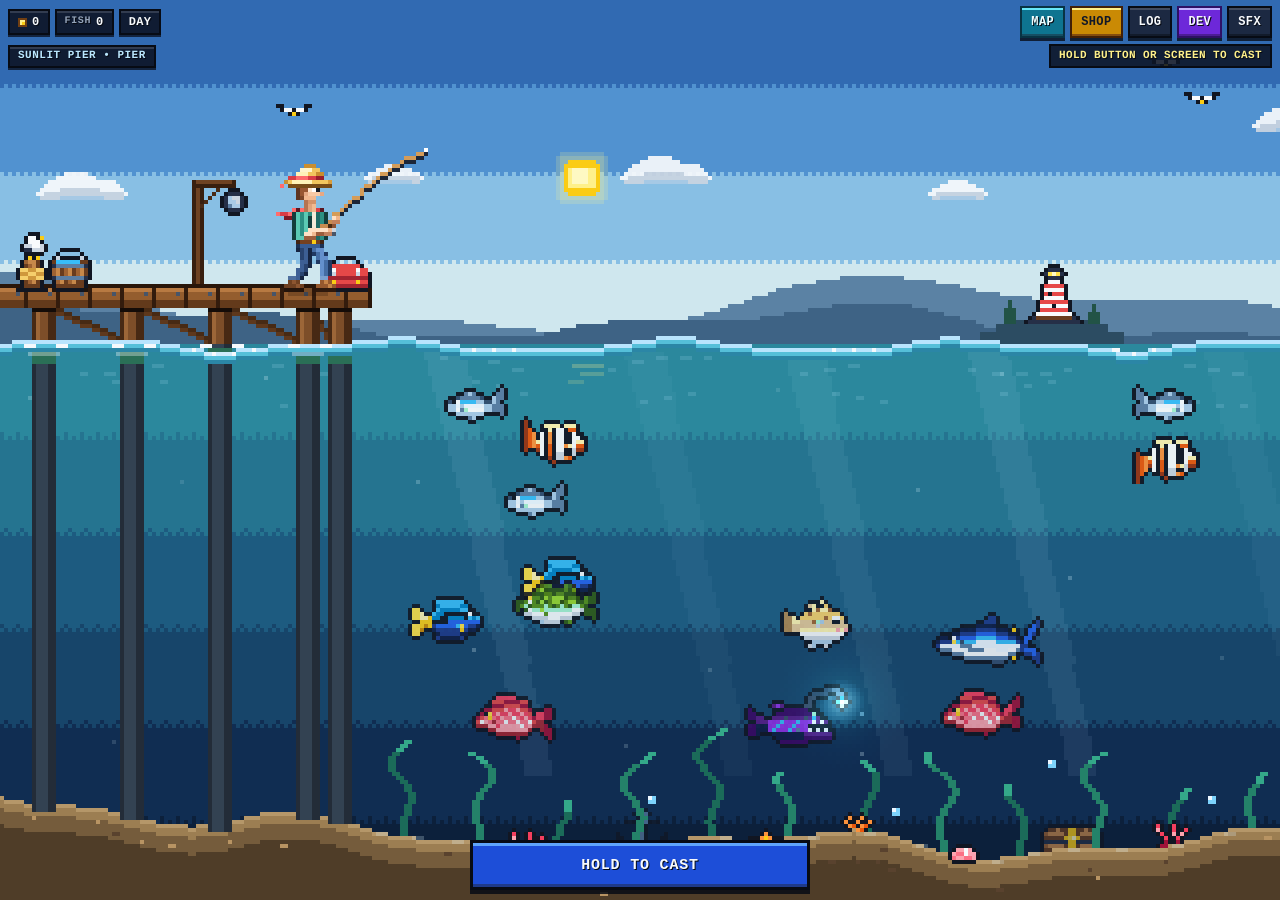
<file: index.html>
<!doctype html>
<html lang="en">
<head>
  <meta charset="utf-8" />
  <meta name="viewport" content="width=device-width, initial-scale=1, maximum-scale=1, user-scalable=no, viewport-fit=cover" />
  <meta name="apple-mobile-web-app-capable" content="yes" />
  <meta name="mobile-web-app-capable" content="yes" />
  <meta name="theme-color" content="#102238" />
  <title>PIERLINE — 2D Pixel Fishing</title>
  <link rel="stylesheet" href="style.css" />
</head>
<body>
  <div id="game-shell">
    <canvas id="game-canvas" aria-label="Pierline pixel art fishing game"></canvas>

    <!-- Non-overlapping Top HUD Stack -->
    <div id="hud-top-stack">
      <header id="hud-top">
        <div class="hud-group hud-stats">
          <div class="pixel-pill" title="Coins">
            <span class="coin-dot"></span>
            <span id="hud-coins">0</span>
          </div>
          <div class="pixel-pill" title="Fish caught">
            <span class="pill-label">FISH</span>
            <span id="hud-caught">0</span>
          </div>
          <div class="pixel-pill hide-sm" title="Time of day">
            <span id="hud-time">DAY</span>
          </div>
        </div>

        <div class="hud-group hud-actions">
          <button id="btn-maps" class="pixel-btn accent-cyan" type="button" aria-label="Open Fishing Maps">MAP</button>
          <button id="btn-shop" class="pixel-btn accent-gold" type="button" aria-label="Open Tackle Shop">SHOP</button>
          <button id="btn-log" class="pixel-btn" type="button" aria-label="Open Fish Log">LOG</button>
          <button id="btn-admin" class="pixel-btn accent-purple" type="button" aria-label="Open Admin Test Panel" title="Admin Test Panel">DEV</button>
          <button id="btn-sound" class="pixel-btn icon-btn" type="button" aria-label="Toggle Sound" title="Toggle Sound">SFX</button>
        </div>
      </header>

      <div id="hud-subbar">
        <div id="depth-badge" class="pixel-pill small-pill">SUNLIT PIER &bull; PIER</div>
        <div id="hint-banner" role="status" aria-live="polite">HOLD &amp; RELEASE TO CAST</div>
      </div>
    </div>

    <!-- Bottom mobile + desktop controls -->
    <footer id="hud-bottom">
      <div id="reel-panel" class="hidden" aria-label="Reeling meters">
        <div id="reel-status-row">
          <span id="reel-status-tag" class="status-calm">HOLD TO REEL!</span>
          <span id="progress-pct" class="progress-pct">0%</span>
        </div>
        <div class="meter-row">
          <span class="meter-label">LINE</span>
          <div class="meter-track tension-track">
            <div id="tension-sweet-zone" class="meter-sweet-zone" title="Sweet Spot Reel Boost"></div>
            <div class="meter-danger-zone" title="Snap Risk"></div>
            <div id="tension-fill" class="meter-fill tension"></div>
            <div id="tension-needle" class="meter-needle"></div>
          </div>
        </div>
        <div class="meter-row">
          <span class="meter-label">REEL</span>
          <div class="meter-track">
            <div id="progress-fill" class="meter-fill progress"></div>
          </div>
        </div>
      </div>

      <div id="control-row">
        <button id="action-btn" class="pixel-btn action-primary" type="button">HOLD TO CAST</button>
      </div>
    </footer>

    <!-- Catch celebration card -->
    <div id="catch-overlay" class="modal-backdrop hidden" role="dialog" aria-modal="true" aria-labelledby="catch-title">
      <div class="pixel-panel catch-card">
        <div id="catch-rarity" class="rarity-tag">COMMON</div>
        <h2 id="catch-title">SILVER MINNOW</h2>
        <div id="catch-swallow-banner" class="catch-swallow-banner hidden"></div>
        <div class="catch-sprite-frame">
          <img id="catch-sprite" alt="Caught fish pixel sprite" />
        </div>
        <div class="catch-meta">
          <div class="meta-cell">
            <span class="meta-k">WEIGHT</span>
            <span id="catch-weight" class="meta-v">0.40 kg</span>
          </div>
          <div class="meta-cell">
            <span class="meta-k">VALUE</span>
            <span id="catch-value" class="meta-v gold">+14 G</span>
          </div>
          <div class="meta-cell">
            <span class="meta-k">RECORD</span>
            <span id="catch-record" class="meta-v">NEW!</span>
          </div>
        </div>
        <p id="catch-desc" class="catch-desc"></p>
        <button id="btn-catch-ok" class="pixel-btn action-primary full-w" type="button">KEEP &amp; CONTINUE</button>
      </div>
    </div>

    <!-- Fishing Maps modal -->
    <div id="maps-modal" class="modal-backdrop hidden" role="dialog" aria-modal="true" aria-labelledby="maps-title">
      <div class="pixel-panel modal-panel">
        <div class="modal-header">
          <h2 id="maps-title">FISHING MAPS</h2>
          <span class="modal-coins"><span class="coin-dot"></span><span id="maps-coins">0</span></span>
          <button id="btn-maps-close" class="pixel-btn close-btn" type="button" aria-label="Close Maps">X</button>
        </div>
        <div id="maps-list" class="modal-body"></div>
      </div>
    </div>

    <!-- Tackle Shop modal -->
    <div id="shop-modal" class="modal-backdrop hidden" role="dialog" aria-modal="true" aria-labelledby="shop-title">
      <div class="pixel-panel modal-panel">
        <div class="modal-header">
          <h2 id="shop-title">TACKLE SHOP</h2>
          <span class="modal-coins"><span class="coin-dot"></span><span id="shop-coins">0</span></span>
          <button id="btn-shop-close" class="pixel-btn close-btn" type="button" aria-label="Close Shop">X</button>
        </div>
        <div id="shop-list" class="modal-body"></div>
      </div>
    </div>

    <!-- Fish Log modal -->
    <div id="log-modal" class="modal-backdrop hidden" role="dialog" aria-modal="true" aria-labelledby="log-title">
      <div class="pixel-panel modal-panel log-panel">
        <div class="modal-header log-header">
          <div class="log-title-wrap">
            <span class="log-badge">GUIDE</span>
            <h2 id="log-title">FISH LOG</h2>
          </div>
          <span id="log-count" class="log-count-pill">0 / 26</span>
          <button id="btn-log-close" class="pixel-btn close-btn" type="button" aria-label="Close Fish Log">X</button>
        </div>

        <!-- Global Field Guide Summary Strip -->
        <div id="log-summary" class="log-summary">
          <span class="log-sum-stat">FOUND <b id="log-sum-found" class="c-teal">0%</b></span>
          <span class="log-sum-stat">CAUGHT <b id="log-sum-total" class="c-cyan">0</b></span>
          <span class="log-sum-stat">HEAVIEST <b id="log-sum-heavy" class="c-gold">--</b></span>
          <span class="log-sum-stat">TOP TIER <b id="log-sum-tier">--</b></span>
        </div>

        <!-- Section Tabs: All Maps + Each Individual Map -->
        <div id="log-tabs" class="log-tabs" role="tablist" aria-label="Fish log map sections"></div>

        <!-- Active Section Header & Progress -->
        <div id="log-section-bar" class="log-section-bar"></div>

        <!-- Rarity-Sorted Fish List (Myth at Top -> Common at Bottom) -->
        <div id="log-grid" class="modal-body log-body"></div>

        <!-- Compact Selected Fish Info Footer -->
        <div id="log-detail" class="log-detail">TAP ANY FISH FOR HABITAT &amp; RECORD INFO</div>
      </div>
    </div>

    <!-- Admin / Dev Console modal -->
    <div id="admin-modal" class="modal-backdrop hidden" role="dialog" aria-modal="true" aria-labelledby="admin-title">
      <div class="pixel-panel modal-panel admin-panel">
        <div class="modal-header admin-header">
          <div class="admin-title-wrap">
            <span class="admin-badge">DEV</span>
            <h2 id="admin-title">ADMIN CONSOLE</h2>
          </div>
          <span id="admin-status" class="admin-toast">READY</span>
          <button id="btn-admin-close" class="pixel-btn close-btn" type="button" aria-label="Close Admin Panel">X</button>
        </div>

        <!-- Live Telemetry Bar -->
        <div id="adm-telemetry" class="admin-telemetry">
          <span class="adm-stat"><span id="adm-tel-swatch" class="adm-swatch"></span><b id="adm-tel-map">HARBOR</b></span>
          <span class="adm-stat">STATE <b id="adm-tel-state" class="c-cyan">IDLE</b></span>
          <span class="adm-stat">TIME <b id="adm-tel-time" class="c-gold">DAY</b></span>
          <span class="adm-stat">GOLD <b id="adm-tel-gold" class="c-gold">0</b></span>
          <span class="adm-stat">FISH <b id="adm-tel-fish" class="c-teal">0</b></span>
        </div>

        <!-- Tab Navigation -->
        <div class="admin-tabs" role="tablist" aria-label="Admin sections">
          <button class="admin-tab is-active" data-adm-tab="world" role="tab" aria-selected="true" type="button">WORLD</button>
          <button class="admin-tab" data-adm-tab="fish" role="tab" aria-selected="false" type="button">FISH</button>
          <button class="admin-tab" data-adm-tab="gear" role="tab" aria-selected="false" type="button">GEAR</button>
          <button class="admin-tab" data-adm-tab="reel" role="tab" aria-selected="false" type="button">REEL</button>
        </div>

        <div class="modal-body admin-body">
          <!-- TAB 1: WORLD (Map Warp + Time Scrubber) -->
          <div class="admin-pane" data-adm-pane="world">
            <div class="admin-section">
              <div class="admin-section-head">
                <span class="admin-label">INSTANT MAP WARP</span>
                <span class="admin-hint">CLICK ANY BIOME</span>
              </div>
              <div id="adm-map-row" class="admin-map-grid"></div>
            </div>

            <div class="admin-section">
              <div class="admin-section-head">
                <span class="admin-label">TIME &amp; SKY CYCLE</span>
                <span id="adm-tod-readout" class="admin-hint">09:00 · DAY</span>
              </div>
              <div class="admin-slider-row">
                <input id="adm-tod-slider" class="pixel-range" type="range" min="0" max="100" step="1" value="38" aria-label="Time of day slider" />
              </div>
              <div class="admin-tod-grid">
                <button id="adm-tod-dawn" class="pixel-btn" type="button">DAWN</button>
                <button id="adm-tod-day" class="pixel-btn" type="button">DAY</button>
                <button id="adm-tod-sunset" class="pixel-btn" type="button">SUNSET</button>
                <button id="adm-tod-night" class="pixel-btn" type="button">NIGHT</button>
              </div>
              <div class="admin-toggle-row">
                <div class="admin-toggle-info">
                  <div class="admin-toggle-title">DAY/NIGHT CLOCK</div>
                  <div class="admin-toggle-desc">Freeze sky cycle at the chosen hour</div>
                </div>
                <button id="adm-tod-freeze" class="pixel-btn adm-pill-btn" type="button">CLOCK: RUN</button>
              </div>
            </div>
          </div>

          <!-- TAB 2: FISH SPAWNER & PREVIEW -->
          <div class="admin-pane hidden" data-adm-pane="fish">
            <div class="admin-section">
              <div class="admin-section-head">
                <span class="admin-label">SPECIES INSPECTOR &amp; SPAWNER</span>
                <div class="admin-filter-pills">
                  <button class="adm-filter is-active" data-adm-filter="all" type="button">ALL</button>
                  <button class="adm-filter" data-adm-filter="map" type="button">THIS MAP</button>
                  <button class="adm-filter" data-adm-filter="high" type="button">MYTH/LEG</button>
                </div>
              </div>

              <div class="admin-fish-preview">
                <div class="admin-fish-stage">
                  <img id="adm-fish-img" src="" alt="Selected fish" />
                </div>
                <div class="admin-fish-meta">
                  <div class="admin-fish-top">
                    <span id="adm-fish-name" class="admin-fish-name">—</span>
                    <span id="adm-fish-rarity" class="admin-fish-rarity">COMMON</span>
                  </div>
                  <div id="adm-fish-stats" class="admin-fish-stats">Base Value: 0 G · Size: 1.0x</div>
                  <div id="adm-fish-maps" class="admin-fish-maps">Maps: —</div>
                </div>
              </div>

              <select id="adm-fish-select" class="pixel-select" aria-label="Choose fish species"></select>

              <div class="admin-action-grid">
                <button id="adm-spawn-fish" class="pixel-btn accent-cyan" type="button">SPAWN IN WATER</button>
                <button id="adm-force-bite" class="pixel-btn accent-purple" type="button">INSTANT BITE</button>
                <button id="adm-spawn-myth" class="pixel-btn accent-gold" type="button">SPAWN MYTH</button>
              </div>
            </div>
          </div>

          <!-- TAB 3: GOLD & PROGRESSION -->
          <div class="admin-pane hidden" data-adm-pane="gear">
            <div class="admin-section">
              <div class="admin-section-head">
                <span class="admin-label">TREASURY</span>
                <span class="admin-hint">INSTANT COINS</span>
              </div>
              <div class="admin-action-grid">
                <button id="adm-gold-100" class="pixel-btn accent-gold" type="button">+100 G</button>
                <button id="adm-gold-1000" class="pixel-btn accent-gold" type="button">+1,000 G</button>
                <button id="adm-gold-10000" class="pixel-btn accent-gold" type="button">+10,000 G</button>
              </div>
            </div>

            <div class="admin-section">
              <div class="admin-section-head">
                <span class="admin-label">PROGRESSION UNLOCKS</span>
                <span class="admin-hint">TEST FULL BUILD</span>
              </div>
              <div class="admin-action-grid">
                <button id="adm-unlock-maps" class="pixel-btn accent-cyan" type="button">ALL 5 MAPS</button>
                <button id="adm-max-gear" class="pixel-btn accent-cyan" type="button">MAX ALL GEAR</button>
                <button id="adm-fill-log" class="pixel-btn accent-purple" type="button">FILL FISH LOG</button>
              </div>
            </div>

            <div class="admin-section admin-danger-zone">
              <div class="admin-toggle-row">
                <div class="admin-toggle-info">
                  <div class="admin-toggle-title danger-text">WIPE LOCAL SAVE</div>
                  <div class="admin-toggle-desc">Resets coins, gear, maps &amp; fish log</div>
                </div>
                <button id="adm-reset" class="pixel-btn danger-btn" type="button">RESET SAVE</button>
              </div>
            </div>
          </div>

          <!-- TAB 4: REEL & COMBAT HELPERS -->
          <div class="admin-pane hidden" data-adm-pane="reel">
            <div class="admin-section">
              <div class="admin-section-head">
                <span class="admin-label">REELING &amp; EVENT TOOLS</span>
                <span class="admin-hint">LIVE TESTING</span>
              </div>

              <div class="admin-toggle-row">
                <div class="admin-toggle-info">
                  <div class="admin-toggle-title">INVINCIBLE LINE</div>
                  <div class="admin-toggle-desc">Prevents line from snapping at 100% tension</div>
                </div>
                <button id="adm-nosnap" class="pixel-btn adm-pill-btn" type="button">NO SNAP: OFF</button>
              </div>

              <div class="admin-toggle-row">
                <div class="admin-toggle-info">
                  <div class="admin-toggle-title">AUTO-LAND HOOKED FISH</div>
                  <div class="admin-toggle-desc">Automatically reels in the currently hooked fish</div>
                </div>
                <button id="adm-autoland" class="pixel-btn accent-cyan adm-pill-btn" type="button">AUTO-LAND</button>
              </div>

              <div class="admin-toggle-row">
                <div class="admin-toggle-info">
                  <div class="admin-toggle-title">TRIGGER PREDATOR AMBUSH</div>
                  <div class="admin-toggle-desc">Spawns a larger hunter to swallow your hooked fish</div>
                </div>
                <button id="adm-force-ambush" class="pixel-btn accent-gold adm-pill-btn" type="button">PREDATOR EAT</button>
              </div>
            </div>
          </div>
        </div>
      </div>
    </div>
  </div>

  <script type="module" src="js/game.js"></script>
</body>
</html>
</file>
<file: style.css>
:root {
  --bg-panel: #131c2e;
  --bg-panel-2: #1c2942;
  --border-dark: #070b14;
  --border-light: #47628a;
  --accent-gold: #facc15;
  --accent-cyan: #38bdf8;
  --accent-teal: #2dd4bf;
  --accent-red: #ef4444;
  --text-main: #f8fafc;
  --text-dim: #94a3b8;
  --pixel-font: 'Consolas', 'Menlo', 'Monaco', 'Liberation Mono', 'DejaVu Sans Mono', ui-monospace, monospace;
}

* {
  box-sizing: border-box;
  margin: 0;
  padding: 0;
  -webkit-tap-highlight-color: transparent;
  user-select: none;
  -webkit-user-select: none;
}

html,
body {
  width: 100%;
  height: 100%;
  height: 100dvh;
  overflow: hidden;
  background: #091529;
  color: var(--text-main);
  font-family: var(--pixel-font);
  -webkit-font-smoothing: antialiased;
  -moz-osx-font-smoothing: grayscale;
  text-rendering: geometricPrecision;
  font-variant-numeric: tabular-nums;
  overscroll-behavior: none;
  touch-action: manipulation;
}

#game-shell {
  position: relative;
  width: 100%;
  height: 100%;
  overflow: hidden;
}

#game-canvas {
  display: block;
  width: 100%;
  height: 100%;
  image-rendering: pixelated;
  image-rendering: crisp-edges;
  touch-action: none;
  cursor: pointer;
}

.hidden {
  display: none !important;
}

/* ── Non-overlapping Top HUD Stack ───────────────────────────────────────── */
#hud-top-stack {
  position: absolute;
  top: 0;
  left: 0;
  right: 0;
  padding:
    calc(6px + env(safe-area-inset-top, 0px))
    calc(8px + env(safe-area-inset-right, 0px))
    0
    calc(8px + env(safe-area-inset-left, 0px));
  display: flex;
  flex-direction: column;
  gap: 6px;
  pointer-events: none;
  z-index: 12;
}

#hud-top {
  display: flex;
  align-items: center;
  justify-content: space-between;
  gap: 6px;
  flex-wrap: wrap;
}

#hud-subbar {
  display: flex;
  align-items: center;
  justify-content: space-between;
  gap: 6px;
  flex-wrap: wrap;
}

.hud-group {
  display: flex;
  align-items: center;
  gap: 5px;
  pointer-events: auto;
  flex-wrap: nowrap;
}

.pixel-pill {
  display: inline-flex;
  align-items: center;
  gap: 5px;
  background: rgba(13, 21, 38, 0.90);
  border: 2px solid var(--border-dark);
  box-shadow: inset 0 2px 0 rgba(255, 255, 255, 0.14), 0 2px 0 rgba(7, 11, 20, 0.72);
  padding: 5px 8px;
  font-size: 12px;
  font-weight: 700;
  letter-spacing: 0.4px;
  line-height: 1;
  color: var(--text-main);
  text-shadow: 1px 1px 0 #070b14;
  white-space: nowrap;
}

.pill-label {
  font-size: 10px;
  color: var(--text-dim);
  letter-spacing: 0.6px;
}

.coin-dot {
  width: 9px;
  height: 9px;
  display: inline-block;
  background: var(--accent-gold);
  border: 2px solid #713f12;
  box-shadow: inset 2px 2px 0 #fef08a;
  flex-shrink: 0;
}

#depth-badge {
  pointer-events: none;
  font-size: 11px;
  padding: 4px 8px;
  color: #bae6fd;
  letter-spacing: 0.5px;
}

#hint-banner {
  pointer-events: none;
  background: rgba(13, 21, 38, 0.88);
  border: 2px solid var(--border-dark);
  padding: 4px 8px;
  font-size: 11px;
  font-weight: 700;
  letter-spacing: 0.4px;
  color: #fef08a;
  text-shadow: 1px 1px 0 #070b14;
  white-space: nowrap;
  max-width: 100%;
  overflow: hidden;
  text-overflow: ellipsis;
}

/* ── Crisp Instant-Response Buttons ──────────────────────────────────────── */
.pixel-btn {
  font-family: var(--pixel-font);
  font-size: 12px;
  font-weight: 700;
  letter-spacing: 0.4px;
  color: var(--text-main);
  text-shadow: 1px 1px 0 #070b14;
  background: var(--bg-panel-2);
  border: 2px solid var(--border-dark);
  box-shadow: inset 0 2px 0 rgba(255, 255, 255, 0.16), inset 0 -2px 0 rgba(0, 0, 0, 0.35), 0 3px 0 rgba(7, 11, 20, 0.78);
  padding: 6px 9px;
  min-height: 32px;
  cursor: pointer;
  line-height: 1;
  white-space: nowrap;
  touch-action: manipulation;
}

.pixel-btn:hover:not(:disabled) {
  filter: brightness(1.1);
}

.pixel-btn:active:not(:disabled),
.pixel-btn.is-pressed:not(:disabled) {
  transform: translateY(2px);
  box-shadow: inset 0 2px 0 rgba(0, 0, 0, 0.35), 0 1px 0 rgba(7, 11, 20, 0.75);
}

.pixel-btn:disabled {
  opacity: 0.45;
  cursor: default;
}

.pixel-btn.accent-gold {
  background: #ca8a04;
  color: #111827;
  text-shadow: none;
  border-color: #422006;
  box-shadow: inset 0 2px 0 #fef08a, inset 0 -2px 0 #854d0e, 0 3px 0 rgba(7, 11, 20, 0.78);
}

.pixel-btn.accent-cyan {
  background: #0e7490;
  color: #ecfeff;
  border-color: #083344;
  box-shadow: inset 0 2px 0 #67e8f9, inset 0 -2px 0 #164e63, 0 3px 0 rgba(7, 11, 20, 0.78);
}

.pixel-btn.accent-purple {
  background: #6d28d9;
  color: #f5f3ff;
  border-color: #2e1065;
  box-shadow: inset 0 2px 0 #c4b5fd, inset 0 -2px 0 #4c1d95, 0 3px 0 rgba(7, 11, 20, 0.78);
}

.pixel-btn.danger-btn {
  background: #991b1b;
  color: #fef2f2;
  border-color: #450a0a;
  box-shadow: inset 0 2px 0 #fca5a5, inset 0 -2px 0 #7f1d1d, 0 3px 0 rgba(7, 11, 20, 0.78);
}

.pixel-btn.muted {
  opacity: 0.65;
  color: #cbd5e1;
}

.pixel-btn.full-w {
  width: 100%;
  padding: 12px 14px;
  font-size: 14px;
  min-height: 44px;
}

.pixel-btn.close-btn {
  padding: 6px 10px;
  min-height: 34px;
  background: #334155;
}

/* ── Bottom Action & Sweet-Spot Reeling Dock ─────────────────────────────── */
#hud-bottom {
  position: absolute;
  left: 0;
  right: 0;
  bottom: 0;
  padding:
    6px
    calc(10px + env(safe-area-inset-right, 0px))
    calc(10px + env(safe-area-inset-bottom, 0px))
    calc(10px + env(safe-area-inset-left, 0px));
  display: flex;
  flex-direction: column;
  align-items: center;
  gap: 7px;
  pointer-events: none;
  z-index: 12;
}

#reel-panel {
  width: min(390px, 94vw);
  background: rgba(11, 19, 34, 0.94);
  border: 2px solid var(--border-dark);
  box-shadow: inset 0 0 0 1px #365075, 0 4px 0 rgba(7, 11, 20, 0.8);
  padding: 8px 10px;
  display: flex;
  flex-direction: column;
  gap: 6px;
}

#reel-status-row {
  display: flex;
  align-items: center;
  justify-content: space-between;
  gap: 8px;
}

#reel-status-tag {
  font-size: 11px;
  font-weight: 900;
  letter-spacing: 0.7px;
  padding: 2px 7px;
  border: 2px solid var(--border-dark);
}

#reel-status-tag.status-calm {
  background: #0f766e;
  color: #ccfbf1;
}

#reel-status-tag.status-sweet {
  background: #059669;
  color: #ecfdf5;
  box-shadow: 0 0 0 1px #6ee7b7;
}

#reel-status-tag.status-warn {
  background: #d97706;
  color: #fef3c7;
}

#reel-status-tag.status-thrash {
  background: #dc2626;
  color: #fef2f2;
}

.progress-pct {
  font-size: 12px;
  font-weight: 900;
  color: #5eead4;
}

.meter-row {
  display: flex;
  align-items: center;
  gap: 8px;
}

.meter-label {
  width: 36px;
  font-size: 10px;
  font-weight: 900;
  color: #cbd5e1;
  letter-spacing: 0.6px;
}

.meter-track {
  position: relative;
  flex: 1;
  height: 14px;
  background: #09111f;
  border: 2px solid var(--border-dark);
  overflow: hidden;
}

.meter-sweet-zone {
  position: absolute;
  top: 0;
  bottom: 0;
  left: 30%;
  width: 45%;
  background: rgba(16, 185, 129, 0.28);
  border-left: 2px solid rgba(110, 231, 183, 0.7);
  border-right: 2px solid rgba(110, 231, 183, 0.7);
  z-index: 1;
  pointer-events: none;
}

.meter-danger-zone {
  position: absolute;
  top: 0;
  right: 0;
  bottom: 0;
  width: 18%;
  background: rgba(239, 68, 68, 0.25);
  border-left: 2px dashed rgba(248, 113, 113, 0.85);
  z-index: 1;
  pointer-events: none;
}

/* Zero-lag immediate meter updates (no CSS transition lag!) */
.meter-fill {
  position: relative;
  z-index: 2;
  height: 100%;
  width: 0%;
}

.meter-fill.tension {
  background: rgba(56, 189, 248, 0.78);
}

.meter-fill.tension.sweet {
  background: rgba(16, 185, 129, 0.85);
}

.meter-fill.tension.danger {
  background: #ef4444;
  animation: dangerPulse 0.2s infinite alternate;
}

.meter-needle {
  position: absolute;
  top: 0;
  bottom: 0;
  left: 0%;
  width: 3px;
  margin-left: -1px;
  background: #ffffff;
  box-shadow: 0 0 2px #000000;
  z-index: 3;
  pointer-events: none;
}

.meter-fill.progress {
  background: linear-gradient(90deg, #10b981, #2dd4bf);
}

@keyframes dangerPulse {
  from { filter: brightness(1); }
  to { filter: brightness(1.3); }
}

#control-row {
  display: flex;
  justify-content: center;
  width: 100%;
  pointer-events: auto;
}

#action-btn.action-primary {
  width: min(340px, 92vw);
  min-height: 50px;
  font-size: 15px;
  font-weight: 700;
  letter-spacing: 0.8px;
  padding: 12px 16px;
  touch-action: none;
  background: #1d4ed8;
  color: #f8fafc;
  border: 3px solid var(--border-dark);
  box-shadow: inset 0 3px 0 #60a5fa, inset 0 -3px 0 #1e3a8a, 0 4px 0 rgba(7, 11, 20, 0.85);
}

#action-btn.is-bite {
  background: #f59e0b;
  color: #111827;
  text-shadow: none;
  box-shadow: inset 0 3px 0 #fef08a, inset 0 -3px 0 #b45309, 0 4px 0 rgba(7, 11, 20, 0.85);
  animation: bitePop 0.26s steps(2, end) infinite;
}

#action-btn.is-reel {
  background: #0d9488;
  color: #f0fdfa;
  box-shadow: inset 0 3px 0 #5eead4, inset 0 -3px 0 #115e59, 0 4px 0 rgba(7, 11, 20, 0.85);
}

#action-btn.is-sweet {
  background: #059669;
  color: #ecfdf5;
  box-shadow: inset 0 3px 0 #6ee7b7, inset 0 -3px 0 #065f46, 0 4px 0 rgba(7, 11, 20, 0.85);
}

#action-btn.is-brace {
  background: #d97706;
  color: #fffbeb;
  box-shadow: inset 0 3px 0 #fde68a, inset 0 -3px 0 #92400e, 0 4px 0 rgba(7, 11, 20, 0.85);
}

#action-btn.is-warn {
  background: #dc2626;
  color: #fef2f2;
  box-shadow: inset 0 3px 0 #fca5a5, inset 0 -3px 0 #7f1d1d, 0 4px 0 rgba(7, 11, 20, 0.85);
}

@keyframes bitePop {
  0% { transform: translateY(0); filter: brightness(1); }
  100% { transform: translateY(-2px); filter: brightness(1.12); }
}

/* ── Modals & Catch Card ─────────────────────────────────────────────────── */
.modal-backdrop {
  position: absolute;
  inset: 0;
  z-index: 30;
  background: rgba(5, 10, 20, 0.74);
  display: flex;
  align-items: center;
  justify-content: center;
  padding:
    calc(12px + env(safe-area-inset-top, 0px))
    calc(12px + env(safe-area-inset-right, 0px))
    calc(12px + env(safe-area-inset-bottom, 0px))
    calc(12px + env(safe-area-inset-left, 0px));
}

.pixel-panel {
  background: var(--bg-panel);
  border: 3px solid var(--border-dark);
  box-shadow: inset 0 0 0 2px var(--border-light), 0 8px 0 rgba(4, 7, 15, 0.85);
  color: var(--text-main);
}

.modal-panel {
  width: min(470px, 96vw);
  max-height: min(86dvh, 640px);
  display: flex;
  flex-direction: column;
  overflow: hidden;
}

.modal-header {
  display: flex;
  align-items: center;
  justify-content: space-between;
  gap: 8px;
  padding: 10px 12px;
  background: #0e1729;
  border-bottom: 2px solid var(--border-dark);
  flex-shrink: 0;
}

.modal-header h2 {
  font-size: 14px;
  font-weight: 700;
  letter-spacing: 0.7px;
  text-shadow: 1px 1px 0 #070b14;
}

.modal-coins {
  margin-left: auto;
  display: inline-flex;
  align-items: center;
  gap: 5px;
  font-size: 13px;
  font-weight: 800;
  color: var(--accent-gold);
}

.modal-sub {
  margin-left: auto;
  font-size: 11px;
  font-weight: 800;
  color: #93c5fd;
}

.modal-body {
  padding: 10px 12px;
  overflow-y: auto;
  overscroll-behavior: contain;
  -webkit-overflow-scrolling: touch;
}

/* ── Catch Card ──────────────────────────────────────────────────────────── */
#catch-overlay {
  background: rgba(5, 10, 20, 0.24);
  justify-content: flex-end;
  padding-right: clamp(14px, 5vw, 52px);
}

@media (max-width: 720px), (orientation: portrait) {
  #catch-overlay {
    justify-content: center;
    align-items: flex-end;
    padding-right: calc(12px + env(safe-area-inset-right, 0px));
    padding-bottom: calc(14px + env(safe-area-inset-bottom, 0px));
  }
}

.catch-card {
  width: min(340px, 92vw);
  max-height: 86dvh;
  overflow-y: auto;
  padding: 14px;
  display: flex;
  flex-direction: column;
  align-items: center;
  gap: 9px;
  text-align: center;
}

.rarity-tag {
  font-size: 11px;
  font-weight: 900;
  letter-spacing: 1px;
  padding: 3px 9px;
  border: 2px solid var(--border-dark);
}

.catch-card h2 {
  font-size: 17px;
  font-weight: 900;
  letter-spacing: 0.8px;
}

.catch-swallow-banner {
  font-size: 10px;
  font-weight: 900;
  letter-spacing: 0.5px;
  padding: 3px 8px;
  background: #7f1d1d;
  color: #fde68a;
  border: 2px solid #0b1424;
  box-shadow: inset 0 0 0 1px #fb7185;
}

.catch-sprite-frame {
  width: 140px;
  height: 82px;
  background: radial-gradient(circle, #1e3a5f 0%, #0b172a 100%);
  border: 2px solid var(--border-dark);
  box-shadow: inset 0 0 0 2px #334e70;
  display: flex;
  align-items: center;
  justify-content: center;
}

.catch-sprite-frame img {
  max-width: 120px;
  max-height: 68px;
  image-rendering: pixelated;
  image-rendering: crisp-edges;
}

.catch-meta {
  width: 100%;
  display: grid;
  grid-template-columns: repeat(3, 1fr);
  gap: 6px;
}

.meta-cell {
  background: #0d1628;
  border: 2px solid var(--border-dark);
  padding: 6px 4px;
  display: flex;
  flex-direction: column;
  gap: 3px;
}

.meta-k {
  font-size: 9px;
  color: var(--text-dim);
  letter-spacing: 0.6px;
}

.meta-v {
  font-size: 12px;
  font-weight: 800;
}

.meta-v.gold {
  color: var(--accent-gold);
}

.catch-desc {
  font-size: 11px;
  line-height: 1.4;
  color: #cbd5e1;
}

/* ── Map Selector, Shop, Log, Admin ──────────────────────────────────────── */
.map-card {
  display: flex;
  flex-direction: column;
  gap: 7px;
  padding: 10px;
  margin-bottom: 8px;
  background: #1a2d47;
  border: 2px solid #415c7f;
}

.map-card:last-child { margin-bottom: 0; }
.map-card.active-map { border-color: var(--accent-cyan); background: #183452; }

.map-top {
  display: flex;
  align-items: center;
  justify-content: space-between;
  gap: 8px;
}

.map-title-wrap { display: flex; align-items: center; gap: 7px; }
.map-swatch { width: 13px; height: 13px; border: 2px solid #0b1424; flex-shrink: 0; }
.map-name { font-size: 13px; font-weight: 800; color: #f8fafc; }
.map-tag { font-size: 10px; font-weight: 800; color: #93c5fd; }
.map-desc { font-size: 11px; color: #cbd5e1; line-height: 1.35; }

.map-bottom {
  display: flex;
  align-items: center;
  justify-content: space-between;
  gap: 8px;
  flex-wrap: wrap;
}

.map-fish-strip { display: flex; align-items: center; gap: 5px; }
.map-fish-strip img {
  width: 24px;
  height: 16px;
  object-fit: contain;
  image-rendering: pixelated;
  image-rendering: crisp-edges;
}
.map-fish-strip img.sil { filter: brightness(0) opacity(0.5); }

.shop-item {
  display: flex;
  align-items: center;
  justify-content: space-between;
  gap: 10px;
  padding: 9px;
  margin-bottom: 8px;
  background: var(--bg-panel-2);
  border: 2px solid #354c6e;
}
.shop-item:last-child { margin-bottom: 0; }
.shop-info { display: flex; flex-direction: column; gap: 3px; }
.shop-title { font-size: 13px; font-weight: 800; display: flex; align-items: center; gap: 6px; flex-wrap: wrap; }
.shop-swatch { width: 9px; height: 9px; border: 2px solid #0b1424; display: inline-block; flex-shrink: 0; }
.lv-tag { font-size: 10px; color: var(--accent-teal); }
.shop-desc { font-size: 11px; color: #cbd5e1; }
.shop-perk { font-size: 10px; color: #fde047; }

/* ── Redesigned Fish Log / Field Guide ───────────────────────────────────── */
.log-panel {
  width: min(560px, 96vw);
  max-height: min(89dvh, 680px);
}

.log-header {
  background: linear-gradient(180deg, #16263d 0%, #0d1626 100%);
  padding: 9px 12px;
}

.log-title-wrap {
  display: flex;
  align-items: center;
  gap: 7px;
}

.log-badge {
  background: #0d9488;
  color: #f0fdfa;
  border: 2px solid #070b14;
  box-shadow: inset 0 1px 0 #5eead4;
  padding: 2px 5px;
  font-size: 9px;
  font-weight: 800;
  letter-spacing: 0.8px;
}

.log-count-pill {
  margin-left: auto;
  padding: 3px 7px;
  font-size: 10px;
  font-weight: 800;
  color: #fde047;
  background: #17233a;
  border: 2px solid #2b4061;
  letter-spacing: 0.4px;
}

.log-summary {
  display: flex;
  flex-wrap: wrap;
  gap: 6px 12px;
  padding: 6px 12px;
  background: #0b1322;
  border-bottom: 2px solid #223452;
  font-size: 10px;
  color: #94a3b8;
  align-items: center;
}

.log-sum-stat {
  display: inline-flex;
  align-items: center;
  gap: 4px;
  letter-spacing: 0.3px;
}

.log-sum-stat b {
  font-size: 10px;
  font-weight: 800;
  color: #f8fafc;
}

.log-tabs {
  display: flex;
  flex-wrap: wrap;
  gap: 4px;
  padding: 7px 10px 6px;
  background: #0e1829;
  border-bottom: 2px solid #263a5c;
}

.log-tab {
  display: inline-flex;
  align-items: center;
  gap: 5px;
  padding: 5px 8px;
  background: #162338;
  color: #94a3b8;
  border: 2px solid #293e5e;
  font-family: inherit;
  font-size: 10px;
  font-weight: 800;
  letter-spacing: 0.3px;
  cursor: pointer;
}

.log-tab:hover {
  color: #e2e8f0;
  background: #1d2f4a;
}

.log-tab.is-active {
  background: #213757;
  color: #ffffff;
  border-color: var(--tab-accent, #38bdf8);
  box-shadow: inset 0 2px 0 var(--tab-accent, #38bdf8);
}

.log-tab-dot {
  width: 7px;
  height: 7px;
  border: 1px solid #070b14;
  flex-shrink: 0;
}

.log-tab-cnt {
  font-size: 9px;
  color: #cbd5e1;
  opacity: 0.85;
}

.log-tab.is-here::after {
  content: '';
  width: 5px;
  height: 5px;
  background: #fde047;
  border: 1px solid #070b14;
  margin-left: 1px;
}

.log-section-bar {
  display: flex;
  flex-direction: column;
  gap: 5px;
  padding: 8px 12px;
  background: #121f34;
  border-bottom: 2px solid #223452;
}

.log-sec-top {
  display: flex;
  align-items: center;
  justify-content: space-between;
  gap: 8px;
  flex-wrap: wrap;
}

.log-sec-title {
  display: inline-flex;
  align-items: center;
  gap: 6px;
  font-size: 12px;
  font-weight: 800;
  color: #f8fafc;
  letter-spacing: 0.4px;
}

.log-sec-order {
  font-size: 9px;
  font-weight: 800;
  color: #94a3b8;
  letter-spacing: 0.4px;
}

.log-prog-track {
  height: 8px;
  background: #09111f;
  border: 2px solid #273c5c;
  overflow: hidden;
}

.log-prog-fill {
  height: 100%;
  transition: width 160ms steps(8, end);
}

.log-tier-pills {
  display: flex;
  flex-wrap: wrap;
  gap: 4px;
}

.log-tier-pill {
  font-size: 9px;
  font-weight: 800;
  padding: 1px 5px;
  background: #0c1526;
  border: 1px solid #2a3e5e;
  letter-spacing: 0.3px;
}

.log-body {
  display: flex;
  flex-direction: column;
  gap: 11px;
  padding: 10px 12px;
  overflow-y: auto;
  flex: 1;
}

.log-tier-group {
  display: flex;
  flex-direction: column;
  gap: 6px;
}

.log-tier-head {
  display: flex;
  align-items: center;
  gap: 7px;
}

.log-tier-tag {
  font-size: 10px;
  font-weight: 900;
  letter-spacing: 0.6px;
  padding: 2px 7px;
  border: 2px solid #070b14;
  box-shadow: inset 0 1px 0 rgba(255, 255, 255, 0.25);
}

.log-tier-line {
  flex: 1;
  height: 2px;
  background: #233654;
}

.log-tier-count {
  font-size: 10px;
  font-weight: 800;
  color: #94a3b8;
}

.log-grid {
  display: grid;
  grid-template-columns: repeat(auto-fill, minmax(116px, 1fr));
  gap: 7px;
}

.log-card {
  background: var(--bg-panel-2);
  border: 2px solid #354c6e;
  border-top: 3px solid var(--rar-color, #475569);
  padding: 6px 6px 7px;
  display: flex;
  flex-direction: column;
  align-items: center;
  gap: 4px;
  text-align: center;
  cursor: pointer;
  position: relative;
}

.log-card:hover {
  background: #1b2c46;
  border-color: var(--rar-color, #64748b);
}

.log-card.is-selected {
  background: #1f3352;
  border-color: #fde047;
  box-shadow: inset 0 0 0 1px #fde047;
}

.log-card.discovered.is-top-tier {
  background: linear-gradient(180deg, #1d2240 0%, #131c30 100%);
  box-shadow: inset 0 1px 0 rgba(255, 255, 255, 0.14);
}

.log-card.locked {
  opacity: 0.72;
  background: #0f1829;
  border-color: #263650;
}

.log-card.locked img {
  filter: brightness(0) opacity(0.5);
}

.log-img-wrap {
  width: 100%;
  height: 40px;
  background: linear-gradient(180deg, #0b182c 0%, #091324 100%);
  border: 1px solid #1e314d;
  display: flex;
  align-items: center;
  justify-content: center;
  padding: 2px;
}

.log-img-wrap img {
  max-width: 72px;
  max-height: 34px;
  image-rendering: pixelated;
  image-rendering: crisp-edges;
}

.log-name {
  font-size: 11px;
  font-weight: 800;
  color: #f8fafc;
  line-height: 1.15;
}

.log-card.locked .log-name {
  color: #94a3b8;
}

.log-stats {
  font-size: 9px;
  color: #cbd5e1;
  line-height: 1.2;
}

.log-card.locked .log-stats {
  color: #64748b;
}

.log-value {
  font-size: 9px;
  font-weight: 800;
  color: #fde047;
}

.log-maps {
  display: flex;
  flex-wrap: wrap;
  justify-content: center;
  gap: 3px;
  margin-top: 1px;
}

.log-map-chip {
  font-size: 8px;
  font-weight: 800;
  padding: 1px 4px;
  background: #0a1220;
  border: 1px solid #2b4061;
  letter-spacing: 0.3px;
}

.log-detail {
  padding: 8px 12px;
  background: #0a1220;
  border-top: 2px solid #263a5c;
  font-size: 10px;
  color: #94a3b8;
  line-height: 1.35;
  min-height: 38px;
  display: flex;
  flex-direction: column;
  gap: 3px;
}

.log-detail-head {
  display: flex;
  align-items: center;
  gap: 6px;
  flex-wrap: wrap;
  color: #f8fafc;
  font-weight: 800;
}

.log-detail-meta {
  margin-left: auto;
  font-size: 9px;
  color: #fde047;
}

.log-detail-desc {
  color: #cbd5e1;
  font-size: 10px;
}

.admin-panel {
  width: min(520px, 96vw);
  max-height: min(88dvh, 660px);
}

.admin-header {
  background: linear-gradient(180deg, #162238 0%, #0d1526 100%);
  padding: 9px 12px;
}

.admin-title-wrap {
  display: flex;
  align-items: center;
  gap: 7px;
}

.admin-badge {
  background: #6d28d9;
  color: #f5f3ff;
  border: 2px solid #070b14;
  box-shadow: inset 0 1px 0 #c4b5fd;
  padding: 2px 5px;
  font-size: 9px;
  font-weight: 800;
  letter-spacing: 0.8px;
}

.admin-toast {
  margin-left: auto;
  padding: 3px 7px;
  font-size: 10px;
  font-weight: 800;
  letter-spacing: 0.5px;
  color: #6ee7b7;
  background: #0a1b24;
  border: 2px solid #164e63;
  max-width: 190px;
  overflow: hidden;
  text-overflow: ellipsis;
  white-space: nowrap;
}

.admin-toast.is-warn {
  color: #fde047;
  background: #271a09;
  border-color: #92400e;
}

.admin-telemetry {
  display: flex;
  flex-wrap: wrap;
  align-items: center;
  gap: 8px 12px;
  padding: 6px 12px;
  background: #0a111f;
  border-bottom: 2px solid var(--border-dark);
  font-size: 10px;
  color: #94a3b8;
  flex-shrink: 0;
}

.adm-stat {
  display: inline-flex;
  align-items: center;
  gap: 4px;
  white-space: nowrap;
}

.adm-stat b {
  font-weight: 800;
  color: #f8fafc;
}

.adm-stat b.c-cyan { color: #38bdf8; }
.adm-stat b.c-gold { color: #fde047; }
.adm-stat b.c-teal { color: #5eead4; }

.adm-swatch {
  width: 8px;
  height: 8px;
  display: inline-block;
  border: 1px solid #070b14;
  background: #38bdf8;
}

.admin-tabs {
  display: grid;
  grid-template-columns: repeat(4, 1fr);
  background: #0d1628;
  border-bottom: 2px solid var(--border-dark);
  flex-shrink: 0;
}

.admin-tab {
  appearance: none;
  background: transparent;
  border: none;
  border-right: 2px solid #19263f;
  border-bottom: 3px solid transparent;
  color: #94a3b8;
  font-family: var(--pixel-font);
  font-size: 11px;
  font-weight: 800;
  letter-spacing: 0.7px;
  padding: 9px 6px;
  cursor: pointer;
  text-shadow: 1px 1px 0 #070b14;
}

.admin-tab:last-child { border-right: none; }
.admin-tab:hover { color: #f8fafc; background: #14223b; }
.admin-tab.is-active {
  color: #38bdf8;
  background: #162642;
  border-bottom-color: #38bdf8;
}

.admin-body {
  display: flex;
  flex-direction: column;
  gap: 10px;
  padding: 11px;
}

.admin-pane {
  display: flex;
  flex-direction: column;
  gap: 10px;
}

.admin-section {
  background: #15233b;
  border: 2px solid #324a6e;
  box-shadow: inset 0 1px 0 rgba(148, 163, 184, 0.12);
  padding: 10px;
  display: flex;
  flex-direction: column;
  gap: 9px;
}

.admin-section-head {
  display: flex;
  align-items: center;
  justify-content: space-between;
  gap: 8px;
  flex-wrap: wrap;
}

.admin-label {
  font-size: 11px;
  font-weight: 800;
  color: #93c5fd;
  letter-spacing: 0.7px;
}

.admin-hint {
  font-size: 10px;
  font-weight: 700;
  color: #94a3b8;
  letter-spacing: 0.4px;
}

.admin-map-grid {
  display: grid;
  grid-template-columns: repeat(auto-fit, minmax(128px, 1fr));
  gap: 6px;
}

.adm-map-btn {
  display: flex;
  align-items: center;
  justify-content: flex-start;
  gap: 7px;
  padding: 7px 8px;
  min-height: 36px;
  text-align: left;
}

.adm-map-btn.is-current {
  background: #173a5e;
  border-color: #38bdf8;
  box-shadow: inset 0 2px 0 #7dd3fc, inset 0 -2px 0 #0c4a6e;
  color: #f8fafc;
}

.adm-map-dot {
  width: 10px;
  height: 10px;
  border: 2px solid #070b14;
  flex-shrink: 0;
}

.adm-map-name {
  font-size: 11px;
  font-weight: 800;
  line-height: 1.1;
}

.admin-slider-row {
  display: flex;
  align-items: center;
  gap: 8px;
}

.pixel-range {
  width: 100%;
  height: 12px;
  appearance: none;
  background: linear-gradient(90deg, #0b132b 0%, #312e81 12%, #f59e0b 20%, #38bdf8 38%, #0ea5e9 60%, #ea580c 75%, #1e1b4b 88%, #0b132b 100%);
  border: 2px solid #070b14;
  cursor: pointer;
}

.pixel-range::-webkit-slider-thumb {
  appearance: none;
  width: 14px;
  height: 20px;
  background: #f8fafc;
  border: 2px solid #070b14;
  box-shadow: inset 0 2px 0 #fde047;
  cursor: pointer;
}

.pixel-range::-moz-range-thumb {
  width: 14px;
  height: 20px;
  background: #f8fafc;
  border: 2px solid #070b14;
  border-radius: 0;
  cursor: pointer;
}

.admin-tod-grid {
  display: grid;
  grid-template-columns: repeat(4, 1fr);
  gap: 6px;
}

.admin-action-grid {
  display: grid;
  grid-template-columns: repeat(3, 1fr);
  gap: 6px;
}

.admin-toggle-row {
  display: flex;
  align-items: center;
  justify-content: space-between;
  gap: 10px;
  padding: 7px 8px;
  background: #0f1b30;
  border: 2px solid #243654;
}

.admin-toggle-info {
  display: flex;
  flex-direction: column;
  gap: 2px;
  min-width: 0;
}

.admin-toggle-title {
  font-size: 11px;
  font-weight: 800;
  color: #f8fafc;
}

.admin-toggle-desc {
  font-size: 10px;
  color: #94a3b8;
  line-height: 1.25;
}

.adm-pill-btn {
  flex-shrink: 0;
  min-width: 116px;
}

.adm-pill-btn.is-on {
  background: #059669;
  color: #ecfdf5;
  box-shadow: inset 0 2px 0 #6ee7b7, inset 0 -2px 0 #065f46;
}

.admin-filter-pills {
  display: flex;
  gap: 4px;
}

.adm-filter {
  appearance: none;
  background: #0d1628;
  border: 2px solid #263957;
  color: #94a3b8;
  font-family: var(--pixel-font);
  font-size: 9px;
  font-weight: 800;
  padding: 3px 6px;
  cursor: pointer;
}

.adm-filter.is-active {
  background: #164e63;
  border-color: #38bdf8;
  color: #f0f9ff;
}

.admin-fish-preview {
  display: flex;
  align-items: center;
  gap: 10px;
  padding: 8px;
  background: #0c1729;
  border: 2px solid #283f61;
}

.admin-fish-stage {
  width: 84px;
  height: 48px;
  display: flex;
  align-items: center;
  justify-content: center;
  background: radial-gradient(circle at 50% 50%, #163859 0%, #091526 100%);
  border: 2px solid #1e3a5f;
  flex-shrink: 0;
  overflow: hidden;
}

.admin-fish-stage img {
  max-width: 76px;
  max-height: 42px;
  image-rendering: pixelated;
  image-rendering: crisp-edges;
}

.admin-fish-meta {
  display: flex;
  flex-direction: column;
  gap: 3px;
  min-width: 0;
  flex: 1;
}

.admin-fish-top {
  display: flex;
  align-items: center;
  justify-content: space-between;
  gap: 6px;
}

.admin-fish-name {
  font-size: 12px;
  font-weight: 800;
  color: #f8fafc;
  white-space: nowrap;
  overflow: hidden;
  text-overflow: ellipsis;
}

.admin-fish-rarity {
  font-size: 9px;
  font-weight: 800;
  padding: 2px 5px;
  background: #16243d;
  border: 1px solid currentColor;
  flex-shrink: 0;
}

.admin-fish-stats {
  font-size: 10px;
  color: #fde047;
}

.admin-fish-maps {
  font-size: 10px;
  color: #7dd3fc;
  white-space: nowrap;
  overflow: hidden;
  text-overflow: ellipsis;
}

.admin-danger-zone {
  background: #23121c;
  border-color: #7f1d1d;
}

.danger-text {
  color: #fca5a5;
}

.pixel-select {
  width: 100%;
  min-height: 36px;
  font-family: var(--pixel-font);
  font-size: 12px;
  font-weight: 700;
  color: var(--text-main);
  background: #0d1628;
  border: 2px solid var(--border-dark);
  padding: 6px 8px;
}

@media (max-width: 480px) {
  .admin-action-grid { grid-template-columns: 1fr 1fr; }
  .admin-tod-grid { grid-template-columns: repeat(2, 1fr); }
  .adm-pill-btn { min-width: 98px; }
}

/* ── Narrow Phone & Short Landscape Responsive Rules ─────────────────────── */
@media (max-width: 560px) {
  .hide-sm { display: none; }
  .hud-group { gap: 4px; }
  .pixel-pill { padding: 4px 6px; }
  .pixel-btn { padding: 5px 7px; min-height: 30px; }
}

@media (max-width: 390px) {
  #hud-top { gap: 4px; }
  .pixel-btn { font-size: 10px; padding: 5px 6px; }
  .pixel-pill { font-size: 10px; }
}

@media (max-height: 460px) {
  #hud-top-stack { gap: 3px; }
  #hint-banner { display: none; }
  #hud-bottom { padding-bottom: calc(6px + env(safe-area-inset-bottom, 0px)); gap: 4px; }
  #reel-panel { padding: 5px 8px; gap: 4px; }
  .meter-track { height: 11px; }
  #action-btn.action-primary { min-height: 40px; padding: 8px 14px; font-size: 13px; }
}
</file>
